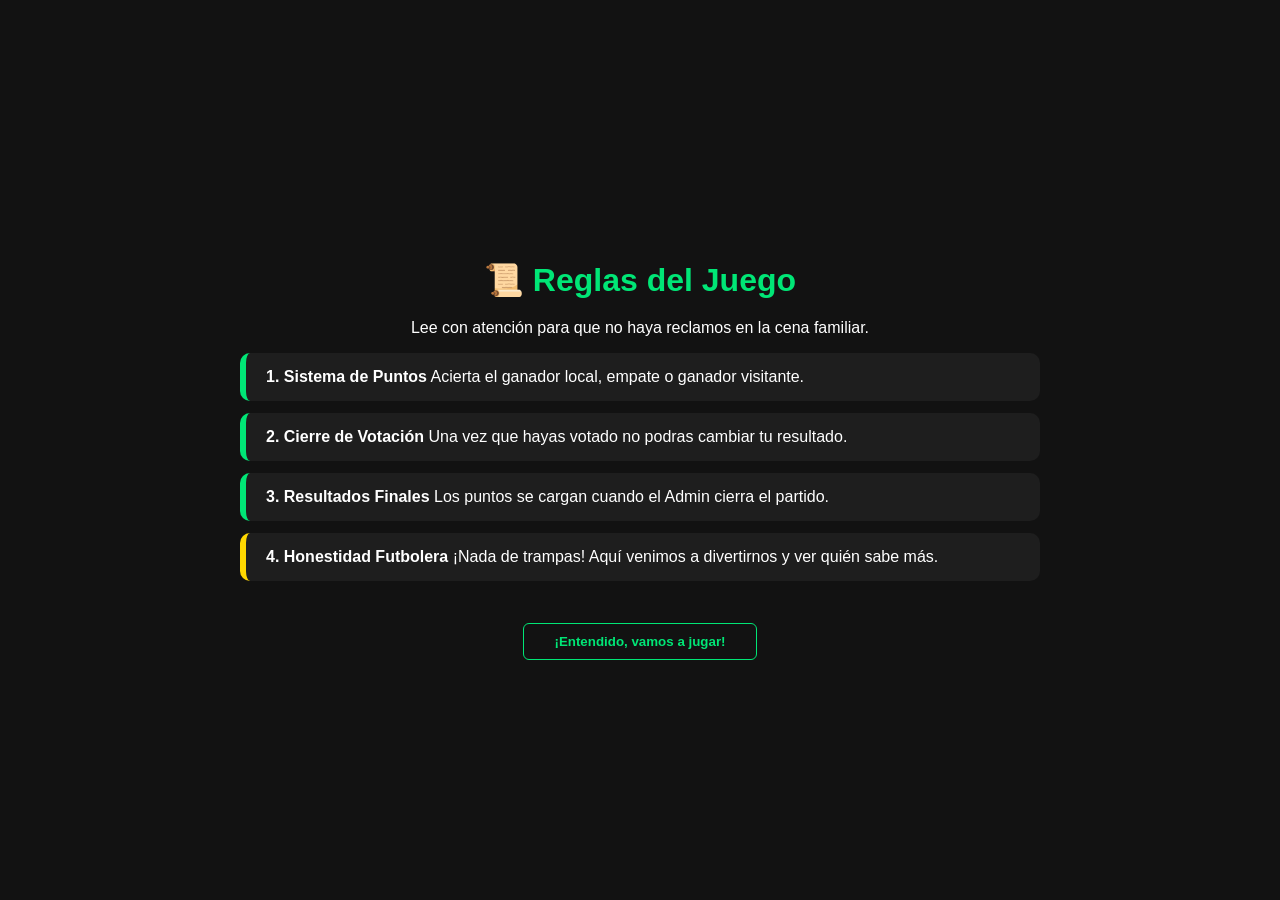
<file: reglas.html>
<!DOCTYPE html>
<html lang="es">
<head>
    <meta charset="UTF-8">
    <meta name="viewport" content="width=device-width, initial-scale=1.0">
    <title>Reglas - Quiniela Familiar</title>
    <link rel="stylesheet" href="style.css">
</head>
<body>
    <div class="main-container">
        <header class="welcome-section">
            <h1>📜 Reglas del Juego</h1>
            <p>Lee con atención para que no haya reclamos en la cena familiar.</p>
        </header>

        <div class="history-grid">
            <div class="history-card" style="border-left-color: #00e676;">
                <div class="history-info">
                    <strong>1. Sistema de Puntos</strong>
                    <span>Acierta el ganador local, empate o ganador visitante. </span>
                </div>
            </div>

            <div class="history-card" style="border-left-color: #00e676;">
                <div class="history-info">
                    <strong>2. Cierre de Votación</strong>
                    <span>Una vez que hayas votado no podras cambiar tu resultado.</span>
                </div>
            </div>

            <div class="history-card" style="border-left-color: #00e676;">
                <div class="history-info">
                    <strong>3. Resultados Finales</strong>
                    <span>Los puntos se cargan cuando el Admin cierra el partido.</span>
                </div>
            </div>

            <div class="history-card" style="border-left-color: #ffd700;">
                <div class="history-info">
                    <strong>4. Honestidad Futbolera</strong>
                    <span>¡Nada de trampas! Aquí venimos a divertirnos y ver quién sabe más.</span>
                </div>
            </div>
        </div>

        <button onclick="window.location.href='quiniela.html'" class="btn-secondary" style="margin-top: 30px; border-color: #00e676; color: #00e676;">
            ¡Entendido, vamos a jugar!
        </button>
    </div>
</body>
</html>
</file>
<file: style.css>
/* 1. CONFIGURACIÓN GENERAL */
body {
    font-family: 'Segoe UI', Tahoma, Geneva, Verdana, sans-serif;
    background-color: #121212;
    color: white;
    display: flex;
    justify-content: center;
    align-items: center;
    min-height: 100vh;
    margin: 0;
}

h1 { margin-bottom: 20px; color: #00e676; text-align: center; }

/* 2. CONTENEDORES PRINCIPALES */
.container {
    background-color: #1e1e1e;
    padding: 30px;
    border-radius: 12px;
    box-shadow: 0 8px 24px rgba(0,0,0,0.4);
    width: 100%;
    max-width: 350px;
    text-align: center;
}

.main-container {
    max-width: 800px;
    width: 90%;
    text-align: center;
    padding: 40px 0;
}

/* 3. IDENTIDAD Y AVATARES */
.main-avatar {
    width: 110px;
    height: 110px;
    border-radius: 50%;
    object-fit: cover;
    border: 3px solid #00e676;
    margin-bottom: 15px;
    box-shadow: 0 0 20px rgba(0, 230, 118, 0.2);
    transition: transform 0.3s ease, box-shadow 0.3s ease;
}

.profile-header:hover .main-avatar {
    transform: scale(1.05);
    box-shadow: 0 0 30px rgba(0, 230, 118, 0.4);
}

.profile-avatar {
    width: 140px;
    height: 140px;
    border-radius: 50%;
    object-fit: cover;
    border: 4px solid #00e676;
    margin-bottom: 20px;
    box-shadow: 0 10px 25px rgba(0,0,0,0.5);
}

/* 4. MENÚ DE TARJETAS */
.menu-grid {
    display: flex;
    justify-content: center;
    gap: 20px;
    flex-wrap: wrap;
    margin-top: 30px;
}

.menu-card {
    background-color: #1e1e1e;
    padding: 20px;
    width: 160px;
    border-radius: 15px;
    border: 1px solid #333;
    cursor: pointer;
    transition: transform 0.3s, border-color 0.3s;
}

.menu-card:hover {
    transform: translateY(-5px);
    border-color: #00e676;
}

.menu-card .icon { font-size: 2.5rem; display: block; margin-bottom: 10px; }
.menu-card h3 { margin: 10px 0; color: #00e676; font-size: 1.1rem; }
.menu-card p { font-size: 0.8rem; color: #bbb; }

/* 5. FORMULARIOS Y BOTONES */
input {
    width: 100%;
    padding: 12px;
    margin-bottom: 15px;
    border: 1px solid #333;
    border-radius: 6px;
    background-color: #252525;
    color: white;
    box-sizing: border-box;
}

button {
    width: 100%;
    padding: 12px;
    background-color: #00e676;
    color: #121212;
    border: none;
    border-radius: 6px;
    font-weight: bold;
    cursor: pointer;
    transition: 0.3s;
}

button:hover:not(:disabled) { background-color: #00c853; }

.btn-secondary {
    margin-top: 30px;
    background-color: transparent;
    color: #ff5252;
    border: 1px solid #ff5252;
    width: auto;
    padding: 10px 30px;
}

.btn-secondary:hover { background-color: #ff5252; color: white; }

.btn-admin-special {
    display: block;
    margin: 20px auto;
    padding: 12px 25px;
    background-color: transparent;
    color: #ffd700;
    border: 1px dashed #ffd700;
    border-radius: 8px;
    cursor: pointer;
    font-weight: bold;
    width: auto;
}

/* 6. HISTORIAL, PODIO Y GRID DE PARTIDOS */
.matches-grid {
    display: flex;
    flex-direction: column;
    gap: 25px;
    margin-top: 30px;
}

.history-card {
    background-color: #252525;
    padding: 15px;
    border-radius: 8px;
    display: flex;
    justify-content: space-between;
    align-items: center;
    border-left: 5px solid #444;
    margin-bottom: 10px;
}

.voto-acertado { border-left-color: #00e676 !important; background-color: rgba(0,230,118,0.05); }
.voto-fallado { border-left-color: #ff5252 !important; background-color: rgba(255,82,82,0.05); }

.podium-container { display: flex; justify-content: center; align-items: flex-end; gap: 20px; height: 200px; }
.circle { 
    width: 80px; 
    height: 80px; 
    border-radius: 50%; 
    background: #1e1e1e; 
    border: 4px solid #444; 
    display: flex; 
    justify-content: center; 
    align-items: center; 
    overflow: hidden; 
}

.circle img { width: 100%; height: 100%; object-fit: cover; }
.rank-1 .circle { border-color: #ffd700; width: 110px; height: 110px; }

/* 7. NAVEGACIÓN MINI */
.user-nav {
    display: flex;
    align-items: center;
    justify-content: space-between;
    padding: 12px 20px;
    background: #1a1a1a;
    border-radius: 12px;
    margin-bottom: 30px;
    border: 1px solid #333;
}

.user-info-mini { display: flex; align-items: center; gap: 10px; }
.nav-avatar { width: 35px; height: 35px; border-radius: 50%; border: 2px solid #00e676; object-fit: cover; }

/* 8. FILTROS DE PREDICCIONES */
.filter-container {
    margin: 25px 0;
    text-align: center;
}

.filter-container label {
    display: block;
    margin-bottom: 12px;
    color: #888;
    font-size: 0.85rem;
    text-transform: uppercase;
}

.jornada-tabs {
    display: inline-flex;
    background: #1e1e1e;
    padding: 6px;
    border-radius: 10px;
    border: 1px solid #333;
    gap: 5px;
}

.tab-btn {
    width: auto;
    padding: 8px 20px;
    background: transparent;
    color: #fff;
    border-radius: 6px;
    font-size: 0.9rem;
}

.tab-btn:hover {
    background: rgba(255, 255, 255, 0.05);
}

.tab-btn.active {
    background: #00e676;
    color: #121212;
}

.alert-info {
    background: rgba(0, 230, 118, 0.1);
    border: 1px solid #00e676;
    padding: 15px;
    border-radius: 8px;
    color: #00e676;
    font-size: 0.9rem;
    margin-top: 15px;
}

/* --- 9. PANEL DE ADMINISTRADOR (NUEVO) --- */
.btn-admin-action {
    padding: 10px 5px !important;
    font-size: 0.75rem !important;
    flex: 1;
    margin-top: 0 !important;
    min-width: 80px;
    border-radius: 4px;
    background-color: #00e676;
    color: #121212;
    font-weight: bold;
    cursor: pointer;
    transition: 0.2s;
}

.btn-admin-action:hover {
    background-color: #00c853;
    transform: translateY(-2px);
}

.btn-admin-action:active {
    transform: translateY(0);
}

/* Estilo para el ID del partido en el Admin */
.partido-id-badge {
    background: #333;
    padding: 2px 8px;
    border-radius: 4px;
    font-size: 0.7rem;
    color: #888;
}
/* ... (Todo tu código anterior se mantiene igual) ... */

/* 6. MODIFICACIÓN EN PODIO (Para que las fotos se vean perfectas) */
.podium-container { 
    display: flex; 
    justify-content: center; 
    align-items: flex-end; 
    gap: 15px; 
    height: 220px; 
    margin-bottom: 20px;
}

.podium-item {
    display: flex;
    flex-direction: column;
    align-items: center;
}

.circle { 
    width: 85px; 
    height: 85px; 
    border-radius: 50%; 
    background: #1e1e1e; 
    border: 4px solid #444; 
    display: flex; 
    justify-content: center; 
    align-items: center; 
    overflow: hidden;
    transition: transform 0.3s;
}

.circle:hover { transform: scale(1.1); }

.rank-1 .circle { border-color: #ffd700; width: 115px; height: 115px; box-shadow: 0 0 20px rgba(255, 215, 0, 0.3); }
.rank-2 .circle { border-color: #c0c0c0; }
.rank-3 .circle { border-color: #cd7f32; }

.podium-name { font-weight: bold; color: white; margin-top: 10px; font-size: 0.9rem; }
.podium-points { color: #00e676; font-size: 0.8rem; font-weight: bold; }

/* 10. FEEDBACK DE RESULTADOS (SEMÁFORO DE AMIGOS) */

/* Contenedor de la tarjeta de resultado */
.result-card {
    background-color: #252525;
    padding: 15px;
    margin-bottom: 12px;
    border-radius: 10px;
    display: flex;
    flex-direction: column;
    gap: 8px;
    transition: background 0.3s;
}

/* Clases dinámicas aplicadas por JS */
.res-correct { 
    border-left: 5px solid #00e676 !important; 
    background: rgba(0, 230, 118, 0.08) !important; 
}

.res-incorrect { 
    border-left: 5px solid #ff5252 !important; 
    background: rgba(255, 82, 82, 0.08) !important; 
}

.res-pending { 
    border-left: 5px solid #777 !important; 
    background: rgba(255, 255, 255, 0.03) !important; 
}

/* Detalles de los equipos y badge */
.result-header {
    display: flex;
    justify-content: space-between;
    align-items: center;
}

.result-teams {
    font-size: 1rem;
    font-weight: 500;
}

.result-badge {
    font-size: 1.2rem;
}

.result-footer {
    font-size: 0.75rem;
    color: #aaa;
    display: flex;
    justify-content: space-between;
}

.result-footer b {
    color: #fff;
}

/* Ajuste para el input de búsqueda en el podio */
.search-box {
    display: flex;
    gap: 10px;
    margin-bottom: 20px;
}

.search-box input {
    margin-bottom: 0; /* Quita el margen de abajo para que alinee con el botón */
}

/* Scrollbar personalizada para que el buscador no se vea feo si hay muchos resultados */
#resultados_busqueda {
    max-height: 400px;
    overflow-y: auto;
    padding-right: 10px;
}

#resultados_busqueda::-webkit-scrollbar {
    width: 6px;
}

#resultados_busqueda::-webkit-scrollbar-thumb {
    background: #333;
    border-radius: 10px;
}
/* Tarjeta base */
.history-card {
    background-color: #1e1e1e;
    padding: 15px 20px;
    border-radius: 10px;
    margin-bottom: 12px;
    display: flex;
    border-left: 6px solid #444; /* Borde gris inicial */
}

/* Verdes para aciertos */
.voto-acertado {
    border-left-color: #00e676 !important;
    background: linear-gradient(90deg, rgba(0, 230, 118, 0.1) 0%, rgba(30, 30, 30, 1) 100%);
}
.voto-acertado .puntos-badge { color: #00e676; font-weight: bold; }

/* Rojos para fallos */
.voto-fallado {
    border-left-color: #ff5252 !important;
    background: linear-gradient(90deg, rgba(255, 82, 82, 0.1) 0%, rgba(30, 30, 30, 1) 100%);
}
.voto-fallado .puntos-badge { color: #ff5252; font-weight: bold; }

/* Gris para pendientes */
.voto-pendiente {
    border-left-color: #777;
    opacity: 0.8;
}
</file>
